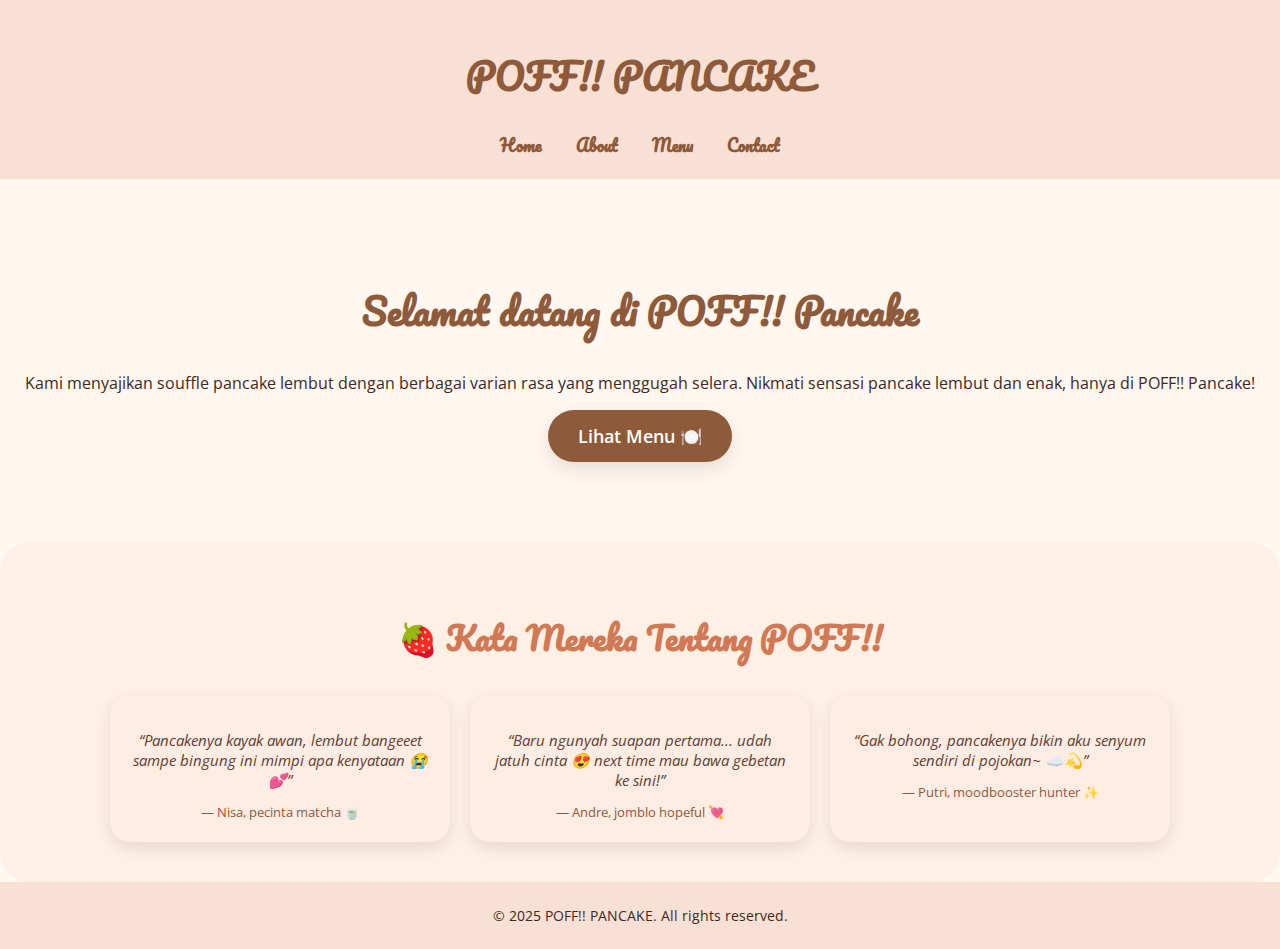
<file: index.html>
<!DOCTYPE html>
<html lang="id">
<head>
  <meta charset="UTF-8">
  <meta name="viewport" content="width=device-width, initial-scale=1.0">
  <title>POFF!! Pancake - Home</title>
  <!-- Tambahan Font -->
  <link href="https://fonts.googleapis.com/css2?family=Pacifico&family=Poppins:wght@400;600&family=Open+Sans:wght@400&display=swap" rel="stylesheet">
  <link rel="stylesheet" href="styles.css">
</head>
<body>
  <header>
    <h1>POFF!! PANCAKE</h1>
    <nav>
      <a href="index.html">Home</a>
      <a href="about.html">About</a>
      <a href="menu.html">Menu</a>
      <a href="contact.html">Contact</a>
    </nav>
  </header>

  <section id="home-intro">
    <h2>Selamat datang di POFF!! Pancake</h2>
    <p>Kami menyajikan souffle pancake lembut dengan berbagai varian rasa yang menggugah selera. Nikmati sensasi pancake lembut dan enak, hanya di POFF!! Pancake!</p>
    <a href="menu.html" class="menu-button">Lihat Menu 🍽️</a>
  </section>

  <section id="testimoni">
    <h2>🍓 Kata Mereka Tentang POFF!!</h2>
    <div class="testi-container">
      <div class="testi-card">
        <p>“Pancakenya kayak awan, lembut bangeeet sampe bingung ini mimpi apa kenyataan 😭💕”</p>
        <span>— Nisa, pecinta matcha 🍵</span>
      </div>
      <div class="testi-card">
        <p>“Baru ngunyah suapan pertama... udah jatuh cinta 😍 next time mau bawa gebetan ke sini!”</p>
        <span>— Andre, jomblo hopeful 💘</span>
      </div>
      <div class="testi-card">
        <p>“Gak bohong, pancakenya bikin aku senyum sendiri di pojokan~ ☁️💫”</p>
        <span>— Putri, moodbooster hunter ✨</span>
      </div>
    </div>
  </section>
  
  

  <footer>
    <p>&copy; 2025 POFF!! PANCAKE. All rights reserved.</p>
  </footer>
</body>
</html>
</file>
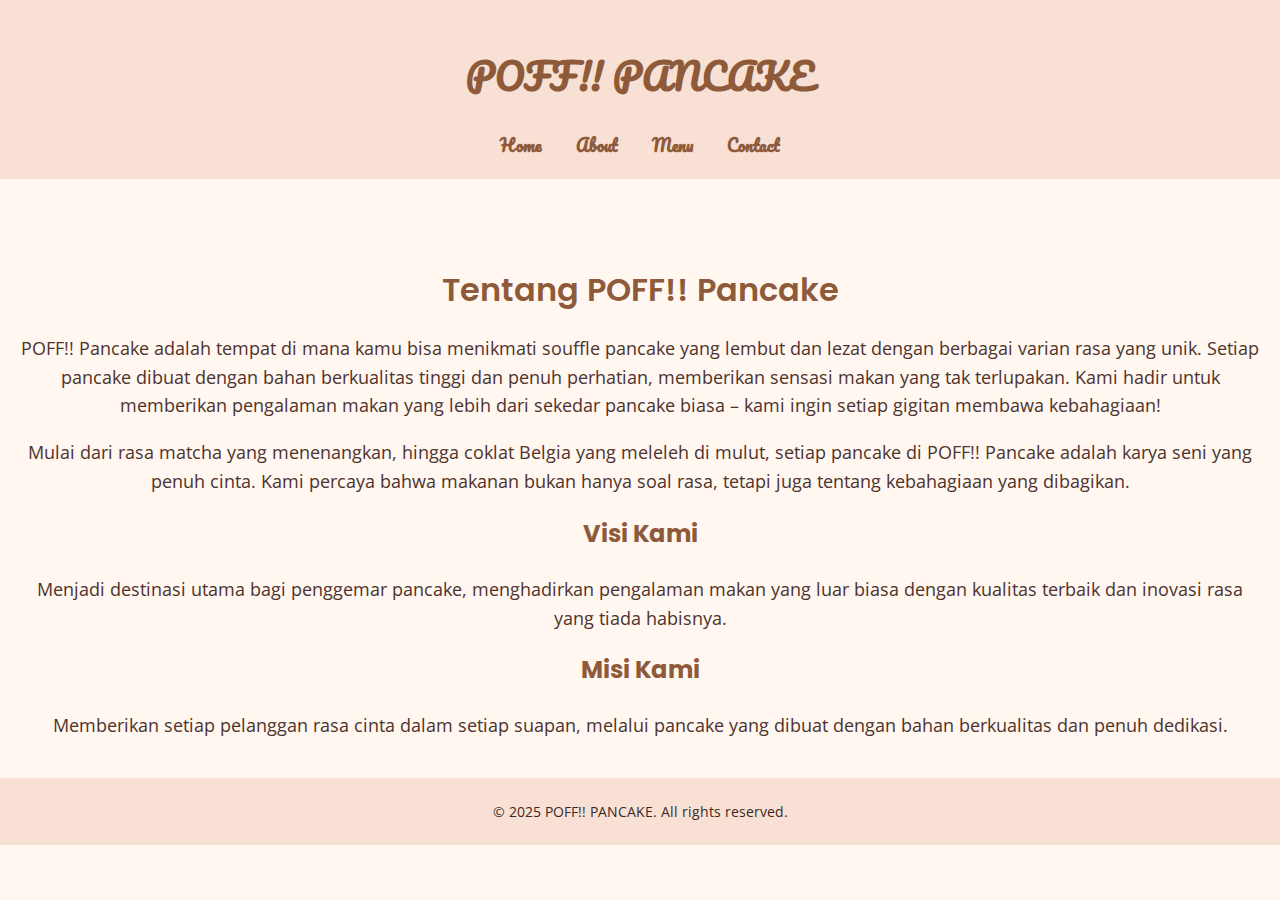
<file: about.html>
<!DOCTYPE html>
<html lang="id">
<head>
  <meta charset="UTF-8">
  <meta name="viewport" content="width=device-width, initial-scale=1.0">
  <title>About - POFF!! Pancake</title>
  <link href="https://fonts.googleapis.com/css2?family=Poppins:wght@400;600&family=Open+Sans:wght@400&display=swap" rel="stylesheet">
  <link rel="stylesheet" href="styles.css">
</head>
<body>
  <header>
    <h1>POFF!! PANCAKE</h1>
    <nav>
      <a href="index.html">Home</a>
      <a href="about.html">About</a>
      <a href="menu.html">Menu</a>
      <a href="contact.html">Contact</a>
    </nav>
  </header>

  <section id="about">
    <h2 class="about-title">Tentang POFF!! Pancake</h2>
    <p>POFF!! Pancake adalah tempat di mana kamu bisa menikmati souffle pancake yang lembut dan lezat dengan berbagai varian rasa yang unik. Setiap pancake dibuat dengan bahan berkualitas tinggi dan penuh perhatian, memberikan sensasi makan yang tak terlupakan. Kami hadir untuk memberikan pengalaman makan yang lebih dari sekedar pancake biasa – kami ingin setiap gigitan membawa kebahagiaan!</p>
    <p>Mulai dari rasa matcha yang menenangkan, hingga coklat Belgia yang meleleh di mulut, setiap pancake di POFF!! Pancake adalah karya seni yang penuh cinta. Kami percaya bahwa makanan bukan hanya soal rasa, tetapi juga tentang kebahagiaan yang dibagikan.</p>
    <h3>Visi Kami</h3>
    <p>Menjadi destinasi utama bagi penggemar pancake, menghadirkan pengalaman makan yang luar biasa dengan kualitas terbaik dan inovasi rasa yang tiada habisnya.</p>
    <h3>Misi Kami</h3>
    <p>Memberikan setiap pelanggan rasa cinta dalam setiap suapan, melalui pancake yang dibuat dengan bahan berkualitas dan penuh dedikasi.</p>
  </section>

  <footer>
    <p>&copy; 2025 POFF!! PANCAKE. All rights reserved.</p>
  </footer>
</body>
</html>
</file>
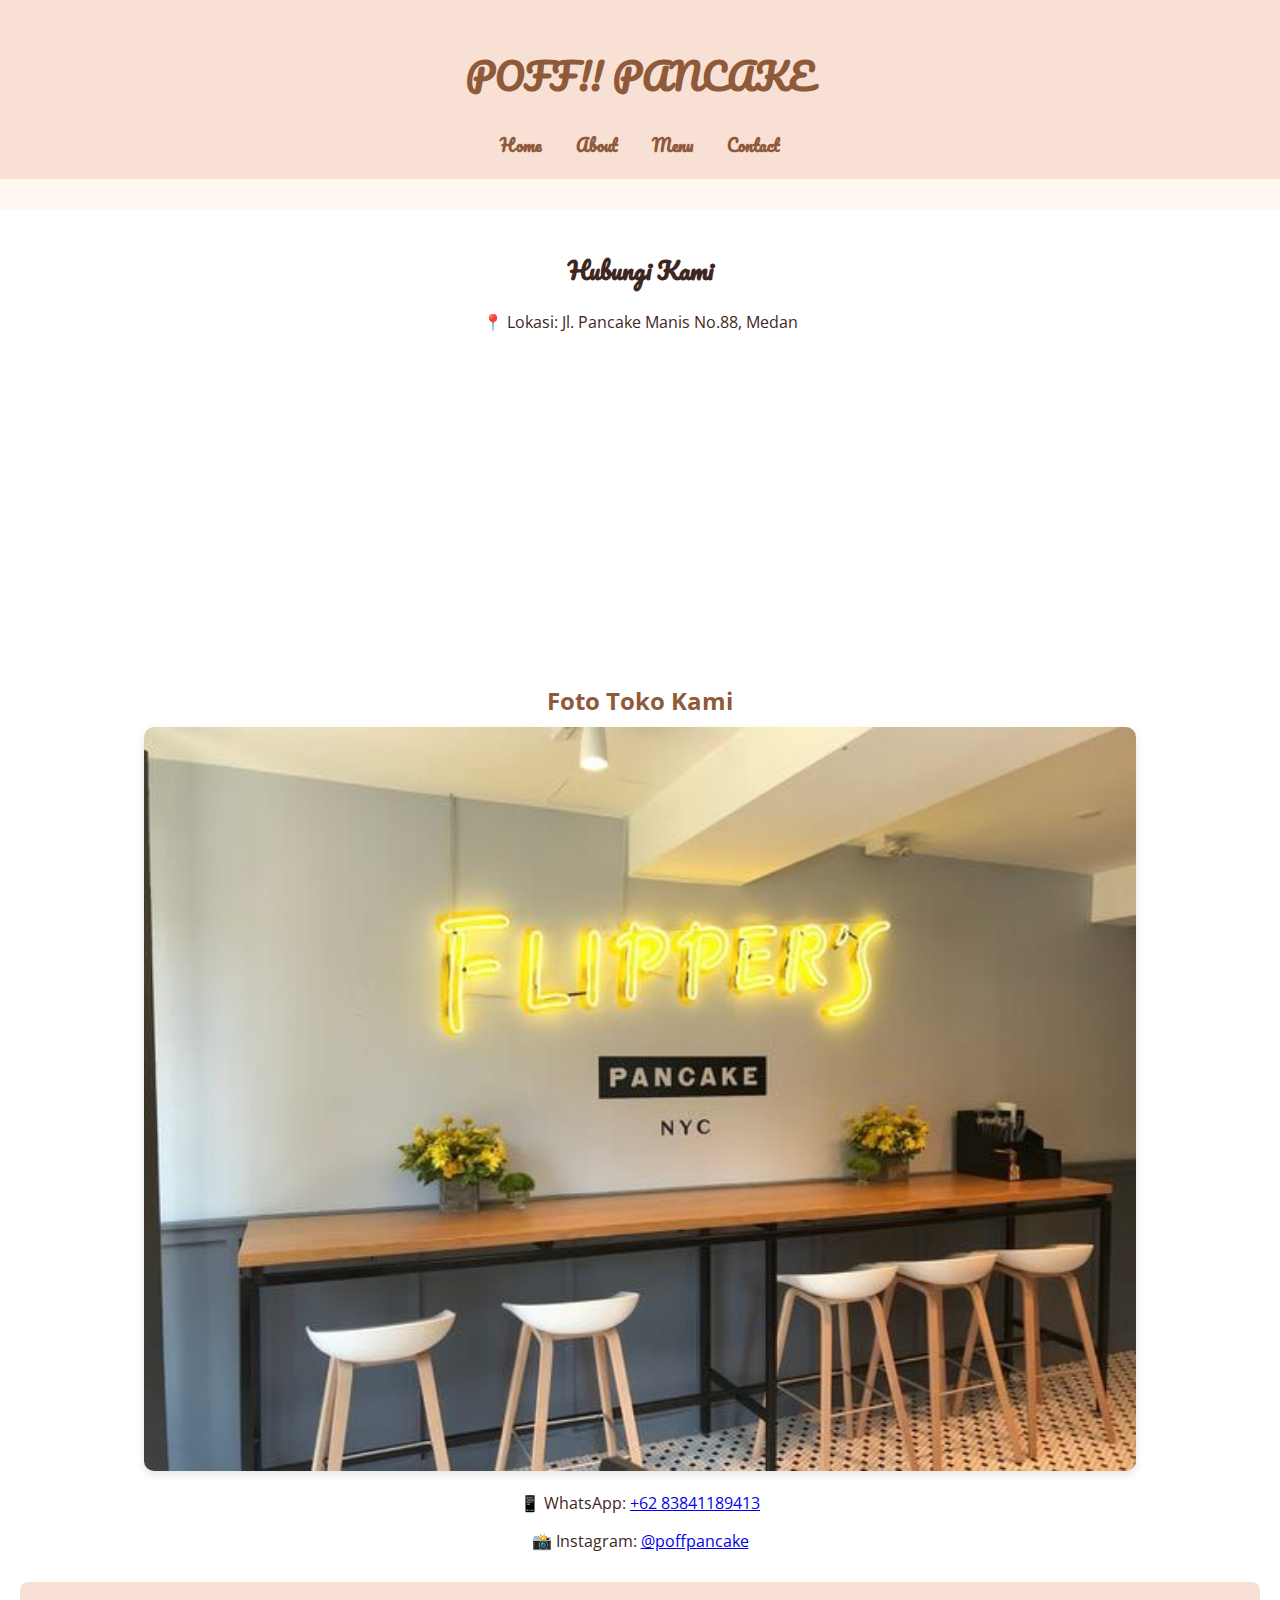
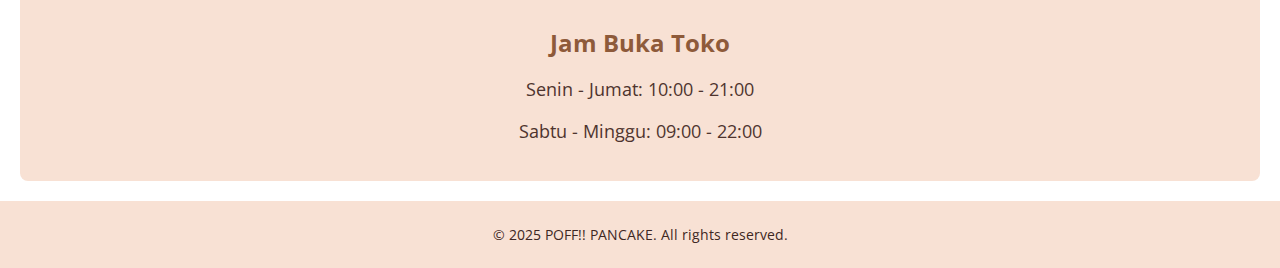
<file: contact.html>
<!DOCTYPE html>
<html lang="id">
<head>
  <meta charset="UTF-8">
  <meta name="viewport" content="width=device-width, initial-scale=1.0">
  <title>Contact - POFF!! Pancake</title>
  <link href="https://fonts.googleapis.com/css2?family=Poppins:wght@400;600&family=Open+Sans:wght@400&display=swap" rel="stylesheet">
  <link rel="stylesheet" href="styles.css">
</head>
<body>
  <header>
    <h1>POFF!! PANCAKE</h1>
    <nav>
      <a href="index.html">Home</a>
      <a href="about.html">About</a>
      <a href="menu.html">Menu</a>
      <a href="contact.html">Contact</a>
    </nav>
  </header>

  <section id="contact" class="contact">
    <h2>Hubungi Kami</h2>
    <p>📍 Lokasi: Jl. Pancake Manis No.88, Medan</p>

    <!-- Menambahkan Google Maps -->
    <div class="map-container">
      <iframe src="https://www.google.com/maps/embed?pb=!1m18!1m12!1m3!1d9912.593246074143!2d98.6241617!3d3.5956829!2m3!1f0!2f0!3f0!3m2!1i1024!2i768!4f13.1!3m3!1m2!1s0x3030f5b7ea58a27f%3A0x139ff8da11ab1b79!2sJl.%20Pancake%20Manis%20No.88%2C%20Medan!5e0!3m2!1sid!2sid!4v1631807068889!5m2!1sid!2sid" 
        width="100%" height="300" style="border:0;" allowfullscreen="" loading="lazy"></iframe>
    </div>

    <!-- Menambahkan Foto Toko dengan Judul -->
    <div class="store-photo">
      <h3>Foto Toko Kami</h3>
      <img src="toko.jpg" alt="Toko POFF!! Pancake" width="100%" height="auto">
    </div>

    <p>📱 WhatsApp: <a href="https://wa.me/6281234567890" target="_blank">+62 83841189413</a></p>
    <p>📸 Instagram: <a href="https://instagram.com/poffpancake" target="_blank">@poffpancake</a></p>

    <!-- Menambahkan Jam Buka -->
    <div class="opening-hours">
      <h3>Jam Buka Toko</h3>
      <p>Senin - Jumat: 10:00 - 21:00</p>
      <p>Sabtu - Minggu: 09:00 - 22:00</p>
    </div>
  </section>

  <footer>
    <p>&copy; 2025 POFF!! PANCAKE. All rights reserved.</p>
  </footer>
</body>
</html>
</file>
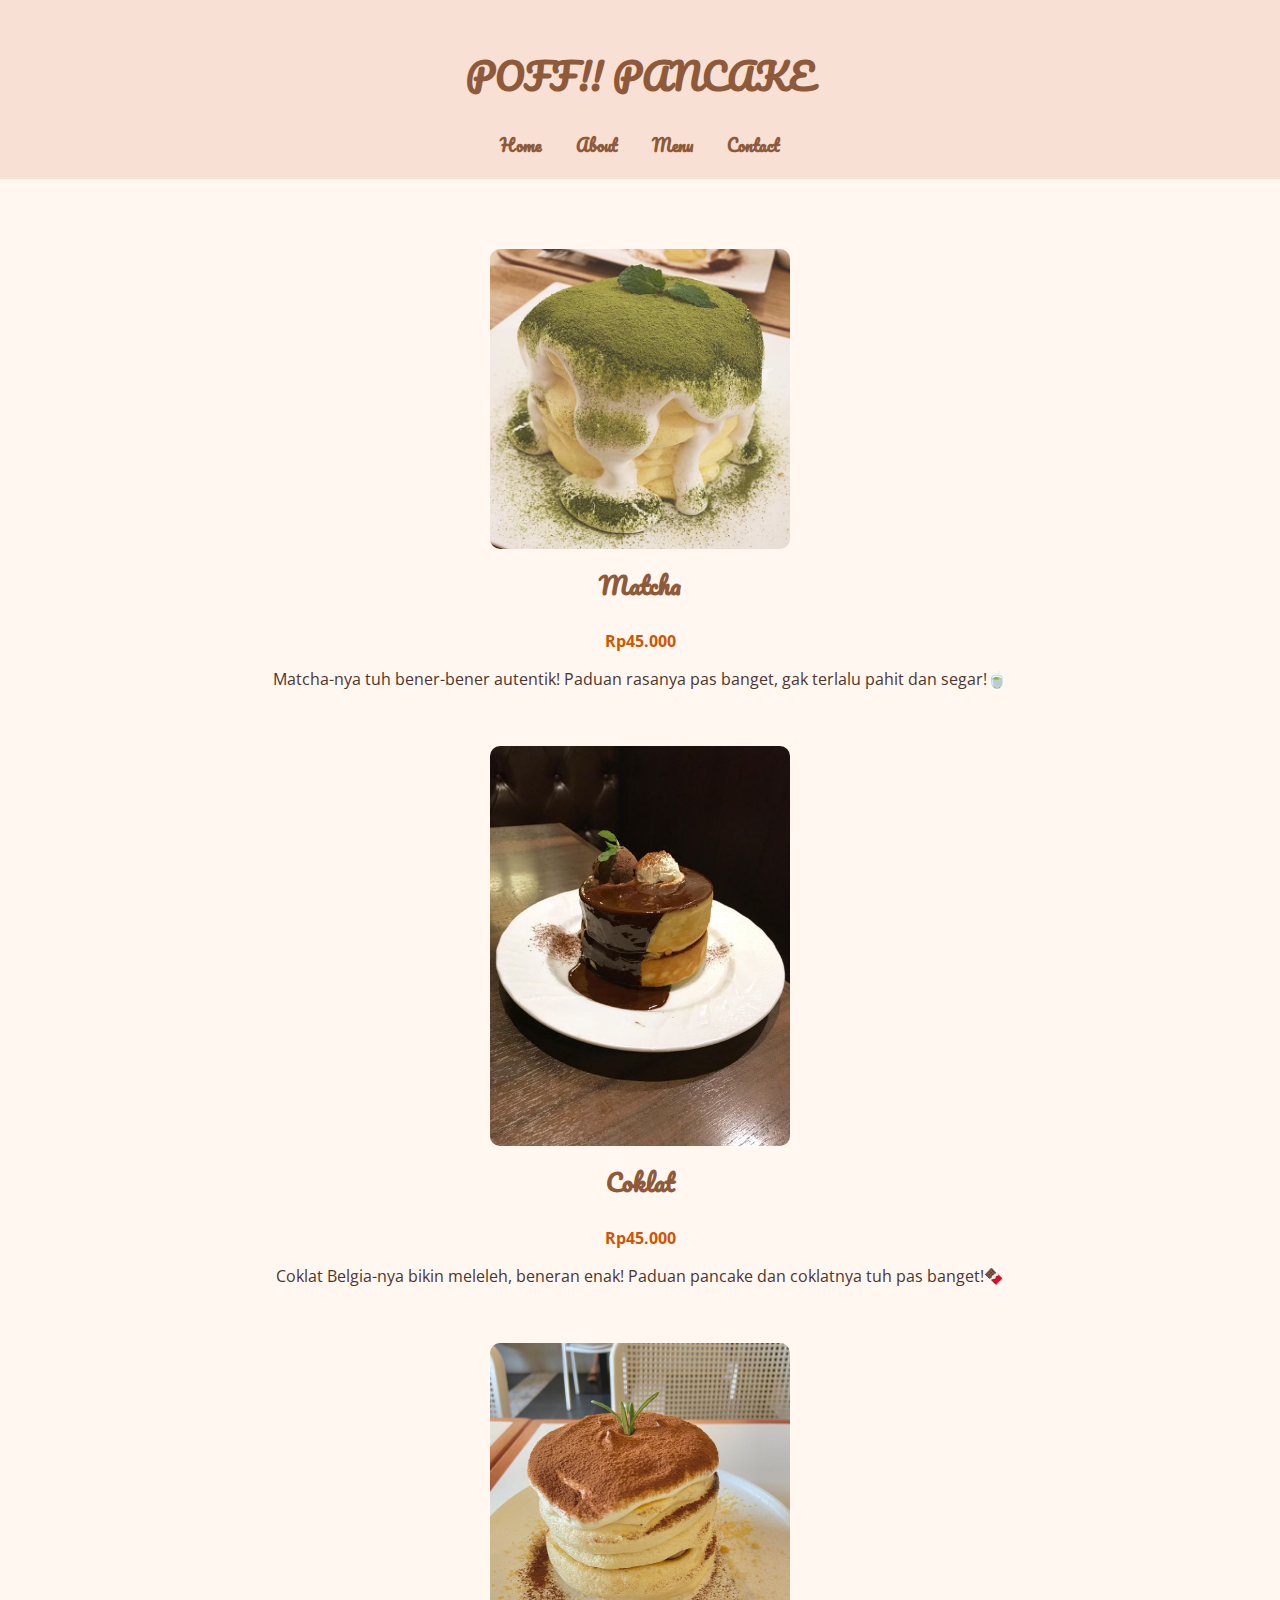
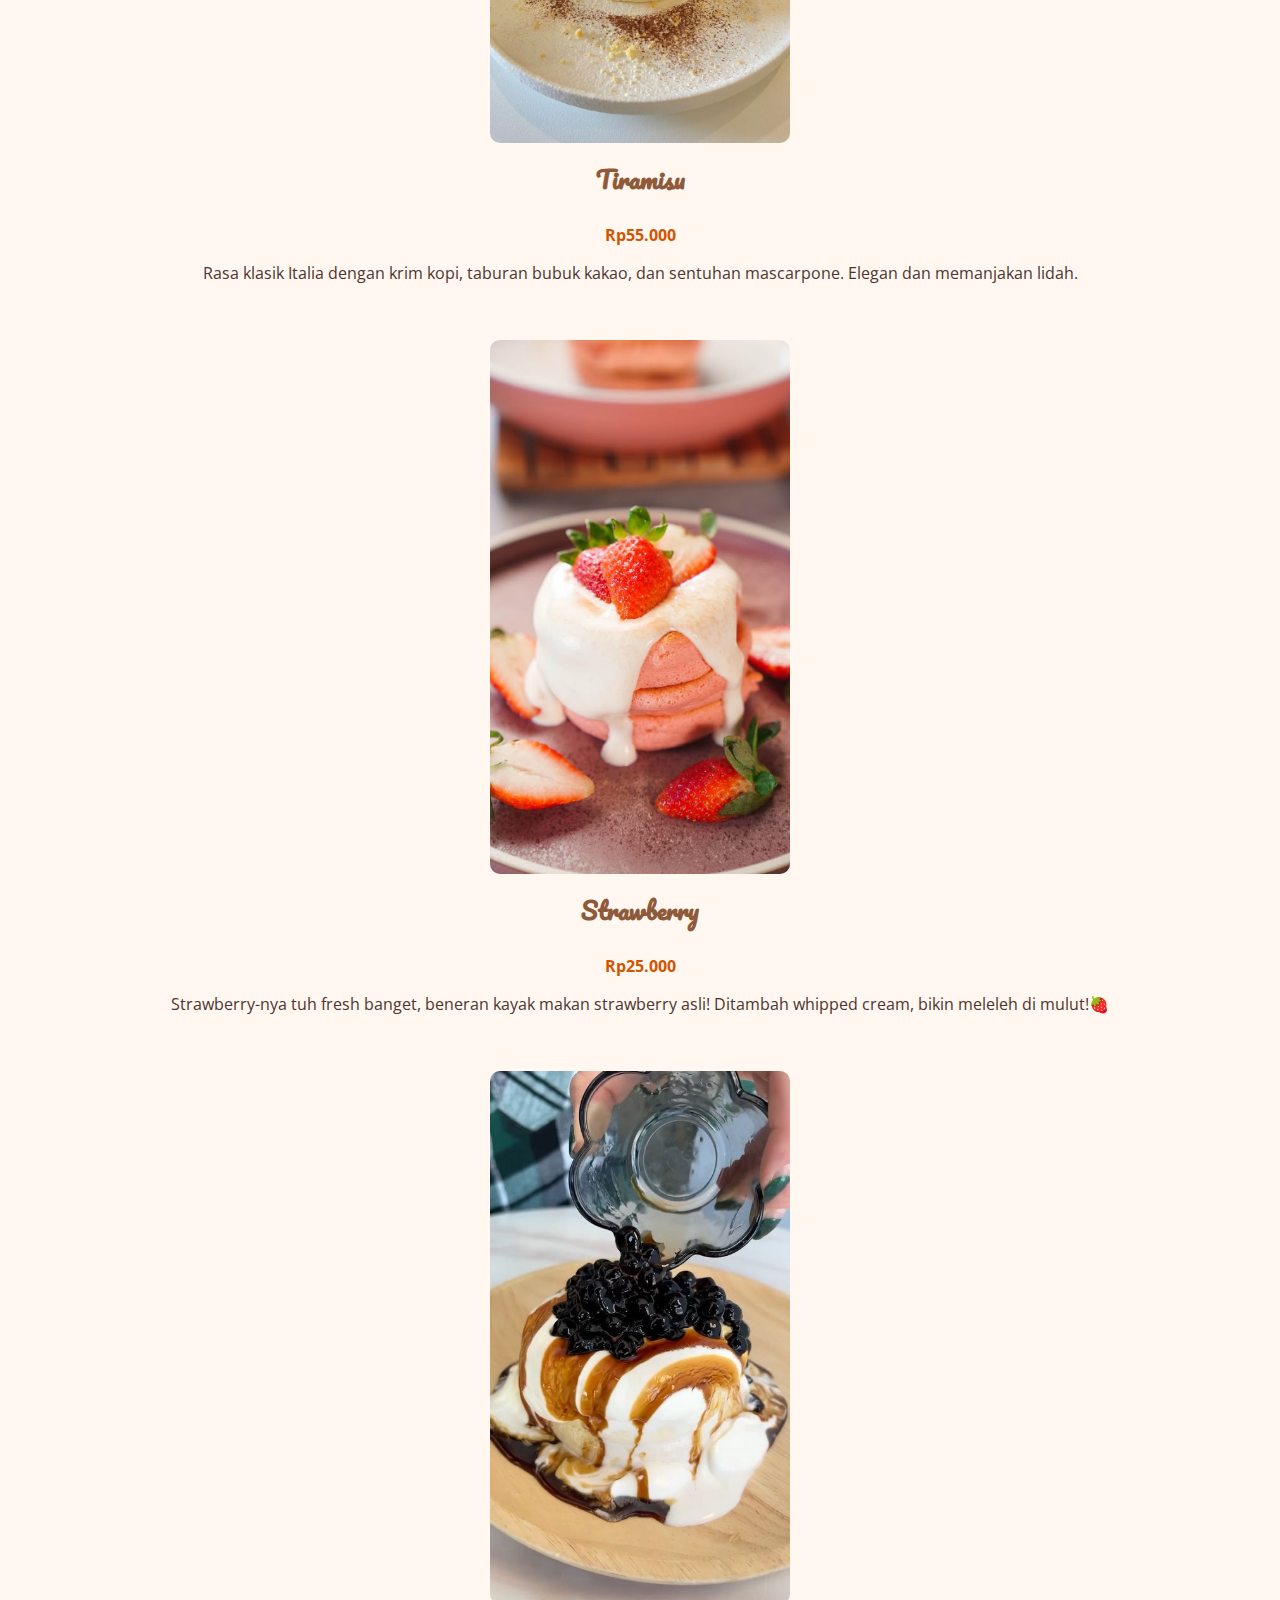
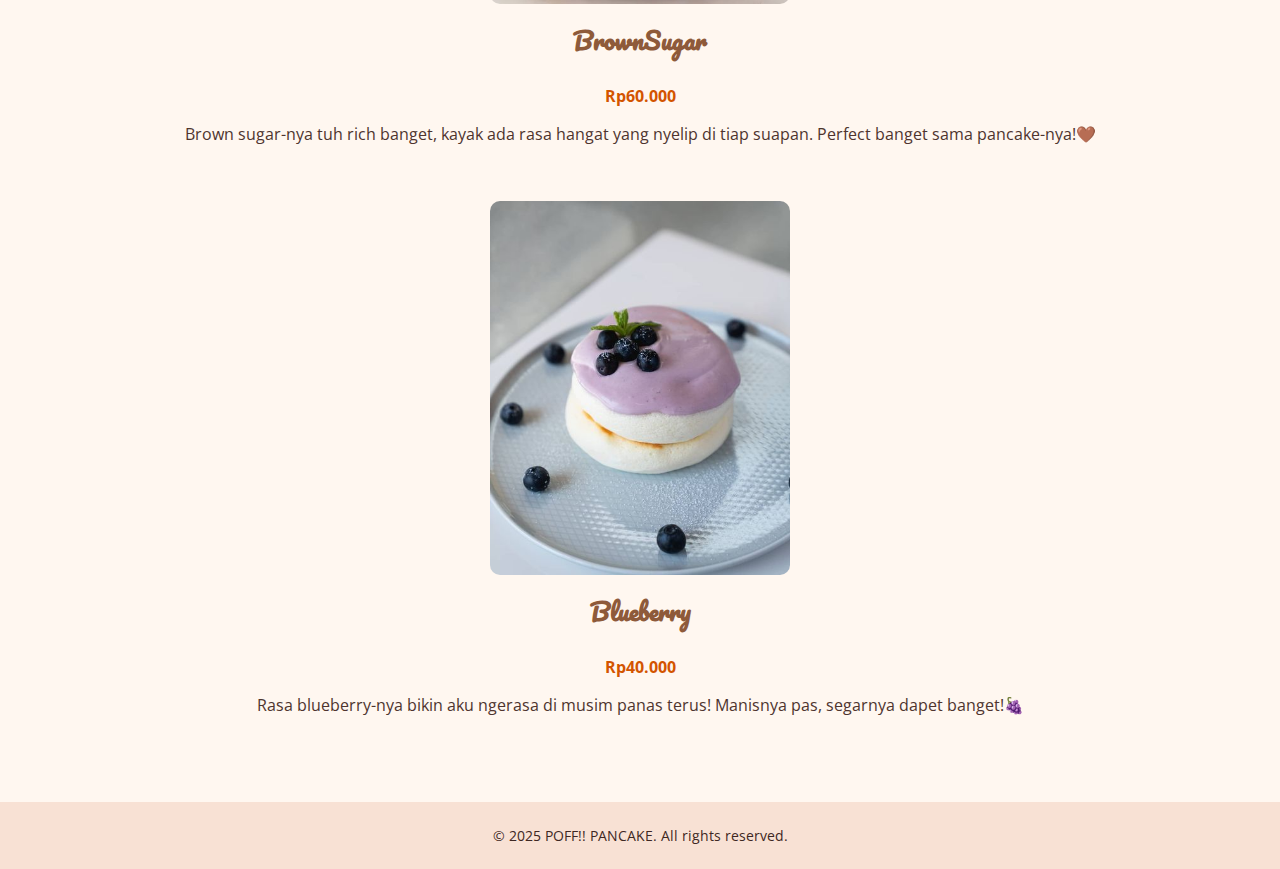
<file: menu.html>
<!DOCTYPE html>
<html lang="id">
<head>
  <meta charset="UTF-8">
  <meta name="viewport" content="width=device-width, initial-scale=1.0">
  <title>Menu - POFF!! Pancake</title>
  <link href="https://fonts.googleapis.com/css2?family=Poppins:wght@400;600&family=Open+Sans:wght@400&display=swap" rel="stylesheet">
  <link rel="stylesheet" href="styles.css">
</head>
<body>
  <header>
    <h1>POFF!! PANCAKE</h1>
    <nav>
      <a href="index.html">Home</a>
      <a href="about.html">About</a>
      <a href="menu.html">Menu</a>
      <a href="contact.html">Contact</a>
    </nav>
  </header>

  <section id="menu" class="menu-list">
    <div class="menu-item">
      <img src="souflematcha.jpg" alt="Matcha">
      <h3>Matcha</h3>
      <p class="price">Rp45.000</p>
      <p>Matcha-nya tuh bener-bener autentik! Paduan rasanya pas banget, gak terlalu pahit dan segar!🍵</p>
    </div>
    <div class="menu-item">
      <img src="coklat.jpg" alt="Coklat">
      <h3>Coklat</h3>
      <p class="price">Rp45.000</p>
      <p>Coklat Belgia-nya bikin meleleh, beneran enak! Paduan pancake dan coklatnya tuh pas banget!🍫</p>
    </div>
    <div class="menu-item">
      <img src="soufletiramisu.jpg" alt="Tiramisu">
      <h3>Tiramisu</h3>
      <p class="price">Rp55.000</p>
      <p>Rasa klasik Italia dengan krim kopi, taburan bubuk kakao, dan sentuhan mascarpone. Elegan dan memanjakan lidah.</p>
    </div>
    <div class="menu-item">
      <img src="souflestrawberry.jpg" alt="Strawberry">
      <h3>Strawberry</h3>
      <p class="price">Rp25.000</p>
      <p>Strawberry-nya tuh fresh banget, beneran kayak makan strawberry asli! Ditambah whipped cream, bikin meleleh di mulut!🍓</p>
    </div>
    <div class="menu-item">
      <img src="souflebrownsugar.jpg" alt="BrownSugar">
      <h3>BrownSugar</h3>
      <p class="price">Rp60.000</p>
      <p>Brown sugar-nya tuh rich banget, kayak ada rasa hangat yang nyelip di tiap suapan. Perfect banget sama pancake-nya!🤎</p>
    </div>
    <div class="menu-item">
      <img src="souflebluberry.jpg" alt="Bueberry">
      <h3>Blueberry</h3>
      <p class="price">Rp40.000</p>
      <p>Rasa blueberry-nya bikin aku ngerasa di musim panas terus! Manisnya pas, segarnya dapet banget!🍇</p>
    </div>
  </section>

  <footer>
    <p>&copy; 2025 POFF!! PANCAKE. All rights reserved.</p>
  </footer>
</body>
</html>
</file>
<file: styles.css>
@import url('https://fonts.googleapis.com/css2?family=Open+Sans&family=Pacifico&family=Poppins:wght@400;600&display=swap');

/* Styling Umum */
body {
  font-family: 'Open Sans', sans-serif;
  margin: 0;
  padding: 0;
  background-color: #fff7f0;
  color: #3e2723;
}

header {
  background-color: #f8e1d4;
  padding: 20px;
  text-align: center;
}

header h1 {
  font-family: 'Poppins', sans-serif;
  color: #8e5a3a;
  font-size: 36px;
}

nav a {
  text-decoration: none;
  color: #8e5a3a;
  margin: 0 15px;
  font-family: 'Pacifico', cursive; /* Font sambung */
  font-weight: bold;
}

section {
  padding: 20px;
}

/* Home */
#home-intro {
  text-align: center;
  margin-top: 50px;
}

#home-intro h2 {
  color: #8e5a3a;
  font-size: 36px;
}

.menu-button {
  display: inline-block;
  background-color: #8e5a3a;
  color: #fff;
  padding: 14px 30px;
  font-size: 18px;
  font-weight: 600;
  text-decoration: none;
  border-radius: 999px;
  transition: all 0.3s ease;
  box-shadow: 0 8px 20px rgba(0,0,0,0.1);
}

.menu-button:hover {
  background-color: #a86f4c;
  transform: scale(1.05);
  box-shadow: 0 12px 24px rgba(0,0,0,0.15);
}

/* Menu */
.menu-list {
  display: flex;
  flex-wrap: wrap;
  justify-content: space-around;
  margin: 30px 0;
}

.menu-item {
  text-align: center;
  margin: 20px;
}

.menu-item img {
  width: 300px;
  max-width: 100%;
  height: auto;
  border-radius: 10px;
  transition: transform 0.3s ease, box-shadow 0.3s ease;
}

.menu-item img:hover {
  transform: scale(1.05);
  box-shadow: 0 10px 25px rgba(0,0,0,0.1);
}

.menu-item h3 {
  color: #8e5a3a;
  font-size: 24px;
  margin-top: 10px;
  font-family: 'Pacifico', cursive;
}

.menu-item p {
  color: #4e342e;
  font-size: 16px;
}

.menu-item .price {
  font-weight: bold;
  color: #d35400;
  margin: 5px 0;
}

/* Kontak */
.contact {
  background-color: #fff;
  padding: 20px;
  text-align: center;
  margin-top: 30px;
}

footer {
  text-align: center;
  padding: 10px;
  background-color: #f8e1d4;
  font-size: 14px;
}

/* Tambahan Font untuk Heading dan Menu */
header h1,
section h2,
.menu-item h3 {
  font-family: 'Pacifico', cursive;
}

/* === Testimoni Lucu & Estetik === */
#testimoni {
  background-color: #fff0e5;
  padding: 40px 20px;
  margin-top: 60px;
  text-align: center;
  border-radius: 30px;
}

#testimoni h2 {
  font-family: 'Pacifico', cursive;
  color: #d17855;
  font-size: 32px;
  margin-bottom: 30px;
}

.testi-container {
  display: flex;
  flex-wrap: wrap;
  justify-content: center;
  gap: 20px;
}

.testi-card {
  background-color: #ffece2;
  border-radius: 20px;
  padding: 20px;
  max-width: 300px;
  box-shadow: 0 6px 16px rgba(0,0,0,0.1);
  transition: transform 0.3s ease;
}

.testi-card:hover {
  transform: scale(1.03);
}

.testi-card p {
  font-style: italic;
  font-size: 15px;
  color: #5e4033;
  margin-bottom: 10px;
}

.testi-card span {
  font-size: 13px;
  color: #8e5a3a;
}

/* Styling untuk About Section */
#about {
  text-align: center;
  margin-top: 40px;
  padding: 20px;
}

.about-title {
  font-family: 'Poppins', sans-serif;
  font-size: 32px;
  font-weight: 600;
  color: #8e5a3a;
  margin-bottom: 20px;
}

#about p {
  font-size: 18px;
  line-height: 1.6;
  color: #4e342e;
  font-family: 'Open Sans', sans-serif;
}

#about h3 {
  font-size: 24px;
  color: #8e5a3a;
  font-family: 'Poppins', sans-serif;
  margin-top: 20px;
}

#about p:hover {
  color: #8e5a3a;
  transition: color 0.3s ease-in-out;
}

/* Styling untuk Gambar Toko */
.store-photo {
  margin-top: 30px;
  text-align: center;
}

.store-photo h3 {
  color: #8e5a3a;
  font-size: 24px;
  margin-bottom: 10px;
}

.store-photo img {
  width: 80%;
  height: auto;
  border-radius: 10px;
  box-shadow: 0 4px 8px rgba(0, 0, 0, 0.1);
}

/* Styling untuk Jam Buka */
.opening-hours {
  background-color: #f8e1d4;
  padding: 20px;
  margin-top: 30px;
  border-radius: 8px;
  text-align: center;
}

.opening-hours h3 {
  color: #8e5a3a;
  font-size: 24px;
  margin-bottom: 10px;
}

.opening-hours p {
  font-size: 18px;
  color: #4e342e;
}

/* === Responsif untuk HP === */
@media (max-width: 768px) {
  header h1 {
    font-size: 28px;
  }

  nav a {
    display: block;
    margin: 10px 0;
    text-align: center;
  }

  #home-intro h2,
  .about-title,
  .opening-hours h3,
  #testimoni h2 {
    font-size: 24px;
  }

  .menu-button {
    width: 100%;
    padding: 12px 0;
    font-size: 16px;
  }

  .testi-container {
    flex-direction: column;
    align-items: center;
  }

  .menu-list {
    flex-direction: column;
    align-items: center;
  }

  .store-photo img {
    width: 95%;
  }
}
</file>
